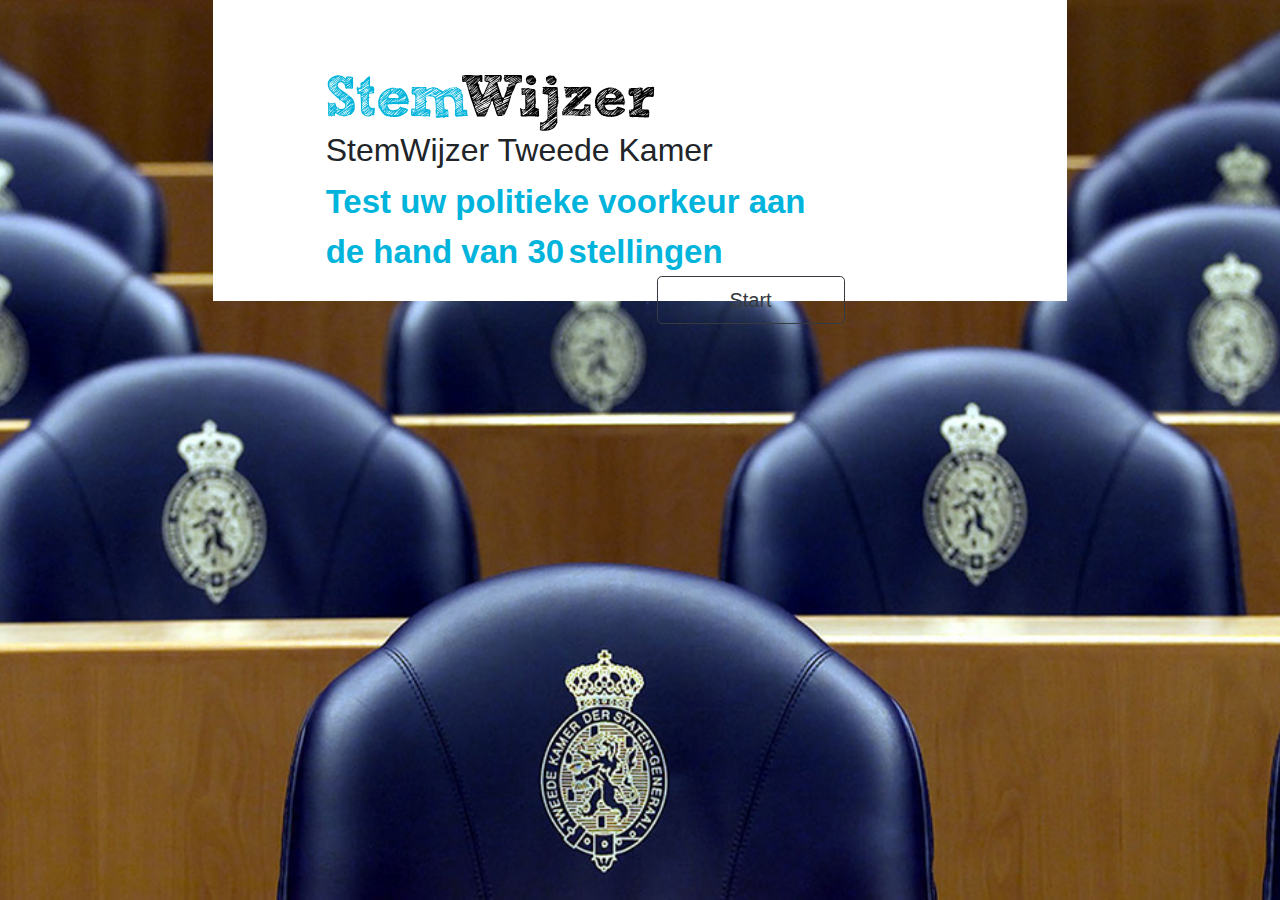
<file: index.html>
<!DOCTYPE html>
<html>
<head>
	<title>Stemwijzer</title>
	<meta charset="utf-8">
	<link rel="icon" href="img/favicon.png" type="image/gif">
	<link rel="stylesheet" href="https://maxcdn.bootstrapcdn.com/bootstrap/4.0.0/css/bootstrap.min.css" integrity="sha384-Gn5384xqQ1aoWXA+058RXPxPg6fy4IWvTNh0E263XmFcJlSAwiGgFAW/dAiS6JXm" crossorigin="anonymous">
	<link rel="stylesheet" type="text/css" href="css/style.css">
</head>
<body>

	<main class="col-8">
		<button class="btn btn-primary" id="backButton"><img src="img/icon-arrow-back.svg"></button>

		<section id="homepage" class="row col-8">		
			<img id="main-logo" src="img/logo-stemwijzer.svg" alt="main logo">
			
			<h2>StemWijzer Tweede Kamer</h2>
			
			<p class="title" id="title">Test uw politieke voorkeur aan de hand van </p>
			<p class="title" id="questionCount"></p>
			<p class="title">stellingen</p>

			<button class="btn btn-primary btn-lg btn-outline-dark" id="start">Start</button>

		</section>

		<section id="questions" class="row">
			
			<h1 id="question"></h1>
			<p id="statement"></p>

			<article id="openQuestions">
				<div id="importantCheckbox">
						<p>Extra belangrijk:</p>
						<input type="checkbox" id="isImportant">
				</div>
				
				<button class="btn btn-primary options" id="pro">Eens</button>
				<button class="btn btn-primary options" id="none">Geen van beide</button>
				<button class="btn btn-primary options" id="contra">Oneens</button>
				<button class="btn btn-primary options" id="skip">Sla deze vraag over <img id="arrowNext" src="img/icon-backspace-right.svg"></button>	
			</article>
			
			<article id="choices">
				<button class="btn btn-primary options" id="nextPage">Naar resultaat</button>

				<h2>Kies de partijen die u mee wilt nemen in het resultaat</h2>

				<button class="btn btn-primary selection"  id="largeParties">Grote partijen</button>
				<button class="btn btn-primary selection" id="secularParties">Seculiere partijen</button>
				<button class="btn btn-primary selection" id="noParties">Verwijder selectie</button>
				
				<ul class="list-group" id="partyList">

				</ul>
			</article>

		</section>

		<section id="results" class="row">

			<h1 id="resultTitle">Uw mening komt het best over met:</h1>
			<h2 id="match"></h2>
			<article>

				<h2 id="firstPartyElement"></h2> 
				<h2 id="secondPartyElement"></h2>
				<h2 id="thirdPartyElement"></h2>

				<ul id="otherResults">
					
				</ul>
			</article>

		</section>
	</main>

	<script src="js/data.js"></script>
	<script src="js/script.js"></script>
</body>
</html>
</file>
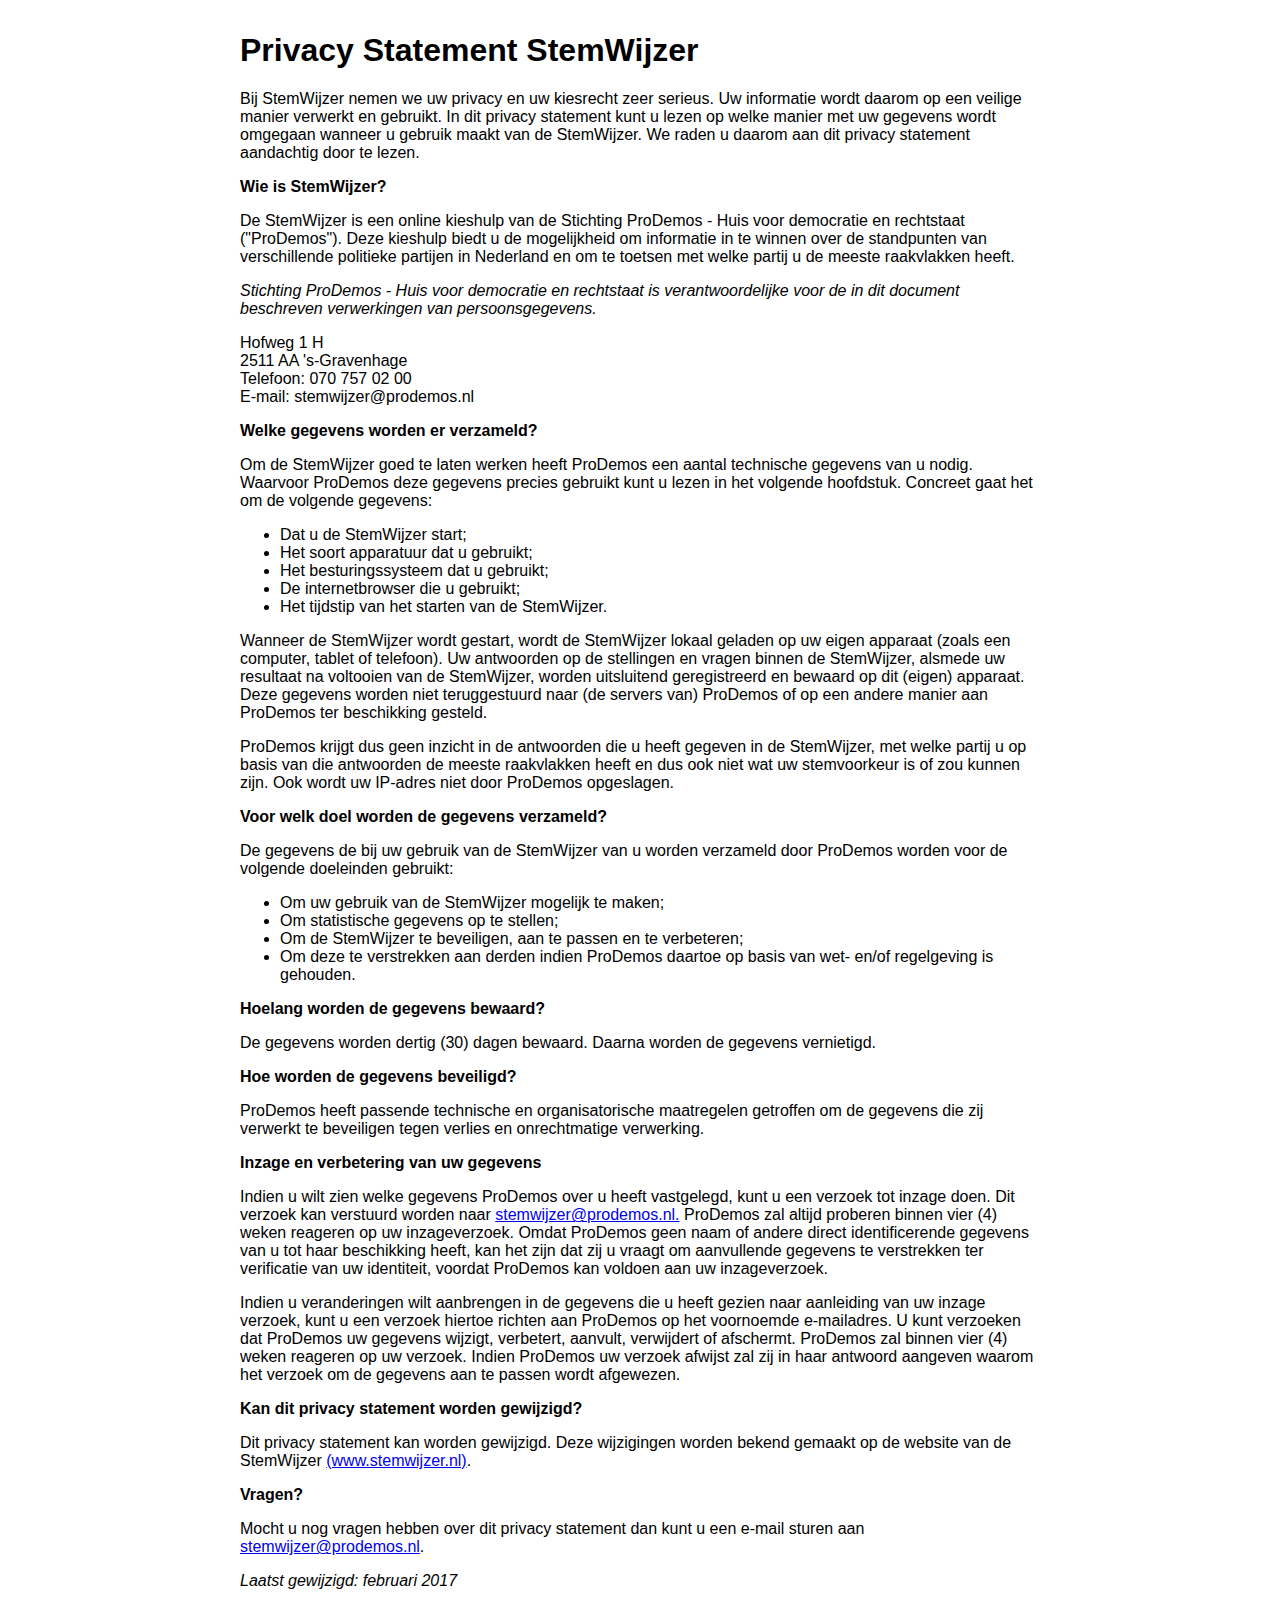
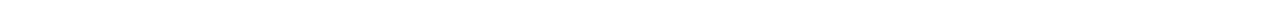
<file: privacy.html>
<!DOCTYPE html>
<html>
	<head>
		<title>Privacy Statement StemWijzer</title>
		<meta charset="utf-8">
		<style type="text/css">	
			body{
				font-family:sans-serif;
				width:90%;
				max-width:800px;
				margin:2em auto;
				}
				
				h2 {
					font-size: 16px;
				}
		</style>
	</head>
	<body>
		<h1>Privacy Statement StemWijzer</h1>

		<p>
			Bij StemWijzer nemen we uw privacy en uw kiesrecht zeer serieus. Uw informatie wordt daarom op een veilige manier verwerkt en gebruikt. In dit privacy statement kunt u lezen op welke manier met uw gegevens wordt omgegaan wanneer u gebruik maakt van de StemWijzer. We raden u daarom aan dit privacy statement aandachtig door te lezen.
		</p>

		<h2>Wie is StemWijzer?</h2>

		<p>
			De StemWijzer is een online kieshulp van de Stichting ProDemos - Huis voor democratie en rechtstaat ("ProDemos"). Deze kieshulp biedt u de mogelijkheid om informatie in te winnen over de standpunten van verschillende politieke partijen in Nederland en om te toetsen met welke partij u de meeste raakvlakken heeft.
		</p>

		<p style="font-style: italic;">
			Stichting ProDemos - Huis voor democratie en rechtstaat is verantwoordelijke voor de in dit document beschreven verwerkingen van persoonsgegevens.
		</p>

		<p>
			Hofweg 1 H <br>
			2511 AA 's-Gravenhage <br>
			Telefoon: 070 757 02 00 <br>
			E-mail: stemwijzer@prodemos.nl <br>
		</p>

		<h2>Welke gegevens worden er verzameld?</h2>

		<p>
			Om de StemWijzer goed te laten werken heeft ProDemos een aantal technische gegevens van u nodig. Waarvoor ProDemos deze gegevens precies gebruikt kunt u lezen in het volgende hoofdstuk. Concreet gaat het om de volgende gegevens:
		</p>

		<ul>
			<li>Dat u de StemWijzer start;</li>
			<li>Het soort apparatuur dat u gebruikt;</li>
			<li>Het besturingssysteem dat u gebruikt;</li>
			<li>De internetbrowser die u gebruikt;</li>
			<li>Het tijdstip van het starten van de StemWijzer.</li>
		</ul>

		<p>
			Wanneer de StemWijzer wordt gestart, wordt de StemWijzer lokaal geladen op uw eigen apparaat (zoals een computer, tablet of telefoon). Uw antwoorden op de stellingen en vragen binnen de StemWijzer, alsmede uw resultaat na voltooien van de StemWijzer, worden uitsluitend geregistreerd en bewaard op dit (eigen) apparaat. Deze gegevens worden niet teruggestuurd naar (de servers van) ProDemos of op een andere manier aan ProDemos ter beschikking gesteld.
		</p>

		<p>
			ProDemos krijgt dus geen inzicht in de antwoorden die u heeft gegeven in de StemWijzer, met welke partij u op basis van die antwoorden de meeste raakvlakken heeft en dus ook niet wat uw stemvoorkeur is of zou kunnen zijn. Ook wordt uw IP-adres niet door ProDemos opgeslagen.
		</p>

		<h2>Voor welk doel worden de gegevens verzameld?</h2>
		
		<p>
			De gegevens de bij uw gebruik van de StemWijzer van u worden verzameld door ProDemos worden voor de volgende doeleinden gebruikt:
		</p>

		<ul>
			<li>Om uw gebruik van de StemWijzer mogelijk te maken;</li>
			<li>Om statistische gegevens op te stellen;</li>
			<li>Om de StemWijzer te beveiligen, aan te passen en te verbeteren;</li>
			<li>Om deze te verstrekken aan derden indien ProDemos daartoe op basis van wet- en/of regelgeving is gehouden.</li>
		</ul>

		<h2>Hoelang worden de gegevens bewaard?</h2>

		<p>
			De gegevens worden dertig (30) dagen bewaard. Daarna worden de gegevens vernietigd.
		</p>

		<h2>Hoe worden de gegevens beveiligd?</h2>

		<p>
			ProDemos heeft passende technische en organisatorische maatregelen getroffen om de gegevens die zij verwerkt te beveiligen tegen verlies en onrechtmatige verwerking.
		</p>

		<h2>Inzage en verbetering van uw gegevens</h2>

		<p>
			Indien u wilt zien welke gegevens ProDemos over u heeft vastgelegd, kunt u een verzoek tot inzage doen. Dit verzoek kan verstuurd worden naar 
			<a href="mailto:stemwijzer@prodemos.nl">stemwijzer@prodemos.nl.</a>
			ProDemos zal altijd proberen binnen vier (4) weken reageren op uw inzageverzoek. 
			Omdat ProDemos geen naam of andere direct identificerende gegevens van u tot haar beschikking heeft, kan het zijn dat zij u vraagt om aanvullende gegevens te verstrekken ter verificatie van uw identiteit, voordat ProDemos kan voldoen aan uw inzageverzoek.
		</p>

		<p>
			Indien u veranderingen wilt aanbrengen in de gegevens die u heeft gezien naar aanleiding van uw inzage verzoek, kunt u een verzoek hiertoe richten aan ProDemos op het voornoemde e-mailadres. U kunt verzoeken dat ProDemos uw gegevens wijzigt, verbetert, aanvult, verwijdert of afschermt. ProDemos zal binnen vier (4) weken reageren op uw verzoek. Indien ProDemos uw verzoek afwijst zal zij in haar antwoord aangeven waarom het verzoek om de gegevens aan te passen wordt afgewezen.
		</p>

		<h2>Kan dit privacy statement worden gewijzigd?</h2>

		<p>
			Dit privacy statement kan worden gewijzigd. Deze wijzigingen worden bekend gemaakt op de website van de StemWijzer 
			<a href="http://www.stemwijzer.nl">(www.stemwijzer.nl)</a>.
		</p>

		<h2>Vragen?</h2>

		<p>
			Mocht u nog vragen hebben over dit privacy statement dan kunt u een e-mail sturen aan 
			<a href="mailto:stemwijzer@prodemos.nl">stemwijzer@prodemos.nl</a>.
		</p>

		<p style="font-style: italic;">
			Laatst gewijzigd: februari 2017
		</p>

	</body>
</html>
</file>
<file: css/style.css>
/* General */

body {
	background-image: url("../img/background.jpg");
	background-repeat: no-repeat;
	background-position: top center;
	background-attachment: fixed;
	background-size: cover;
	position: relative;
}

main {
	background-color: #fff;
	width: 90%;
}

main,footer {
	padding: 25px 5%;
	margin: 0px auto;
}

p {
	display: inline;
}

button#backButton {
	background-color: #E7EAEB;
	border-color: #E7EAEB;
	width: 50px;
	height: 50px;
	border-radius: 50px;
}

section.row {
	margin-left: 10%;
	margin-right: 10%;
}

/*Homepage Section*/

section#homepage {
	display: block;
}

img#main-logo {
	margin-top: 50px;
	height: 56px;
	width: 331px;
}

p.title {
	display: inline;
	color: #01B4DC;
	font-size: 33px;
	font-weight: bold;
}

button#start {
	display: block;
	float: right;
	min-width: 188px;
}


/* Question Section */

section#questions {
	display: none;
}

h1#question {
	color: #00B5D8;
	margin-bottom: 25px;
}

p#statement {
	display: block;
	font-size: 25px;
	margin-bottom: 25px;
	min-height: 150px;
}

button#skip {
	float: right;
	background-color: #fff;
	border-color: #fff;
	color: #9c9c9c;
}

div#importantCheckbox {
	text-align: right;
	margin-bottom: 50px;
}

div#importantCheckbox > p {
	display: inline;
	font-weight: bold;
}

button.options {
	background-color: #000;
	color: #fff;
	border-color: #000;
	min-width: 188px;
	margin-right: 1.33%;
	margin-bottom: 2.5%;
}

button.options:hover {
	background-color: #00B5D8;
	border-color: #00B5D8;
}

ul {
	list-style: none;
	padding: 0;
}

ul#partyList {
	display: inline-block;
}

ul#partyList > li {
	display: inline-block;
	width: 33%;
}

input {
	margin-right: 2%;
	zoom: 1.5;
}

button.selection {
	margin: 2% 1%;
}

/* Result Section*/

section#results {
	display: none;
}

h1#resultTitle {
	color: #000;
	text-align: center;
}

h2#match {
	text-align: center;
	margin-bottom: 50px;
}

section#results > article {
	text-align: center;
}
</file>
